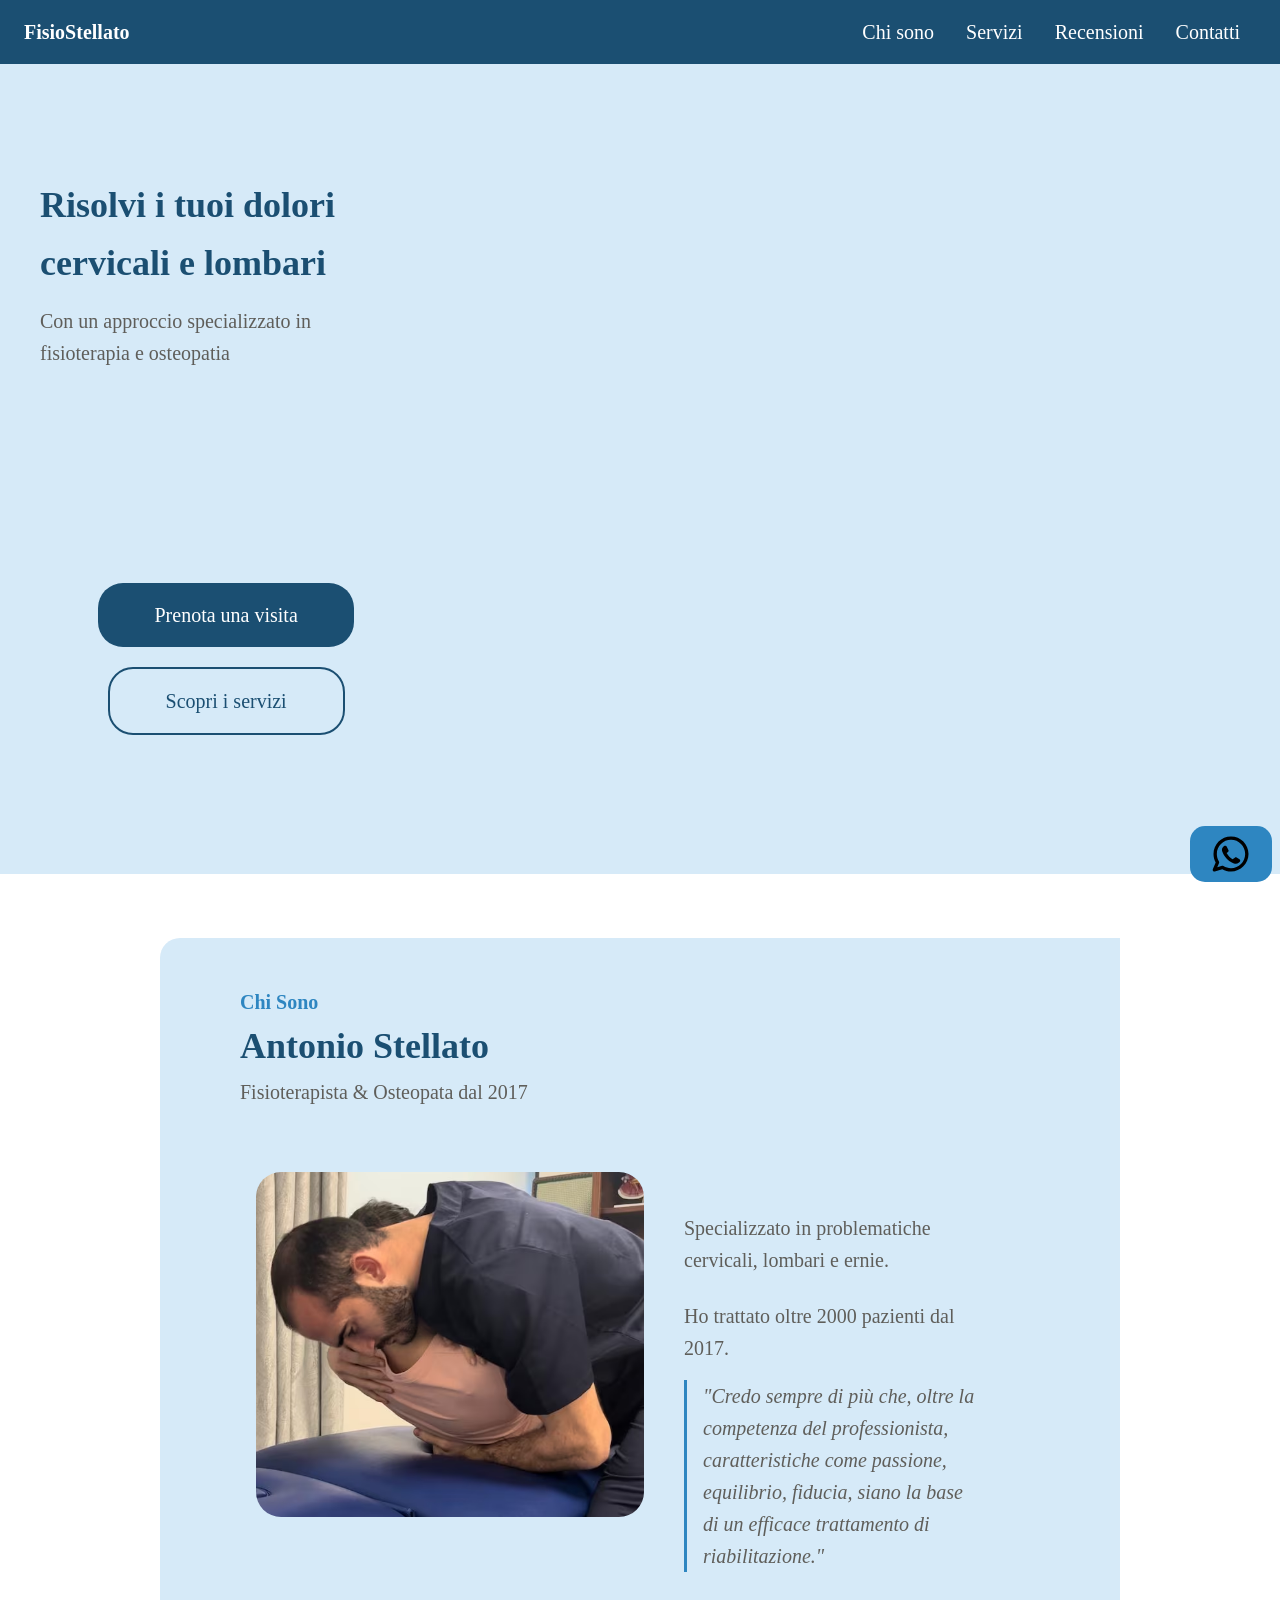
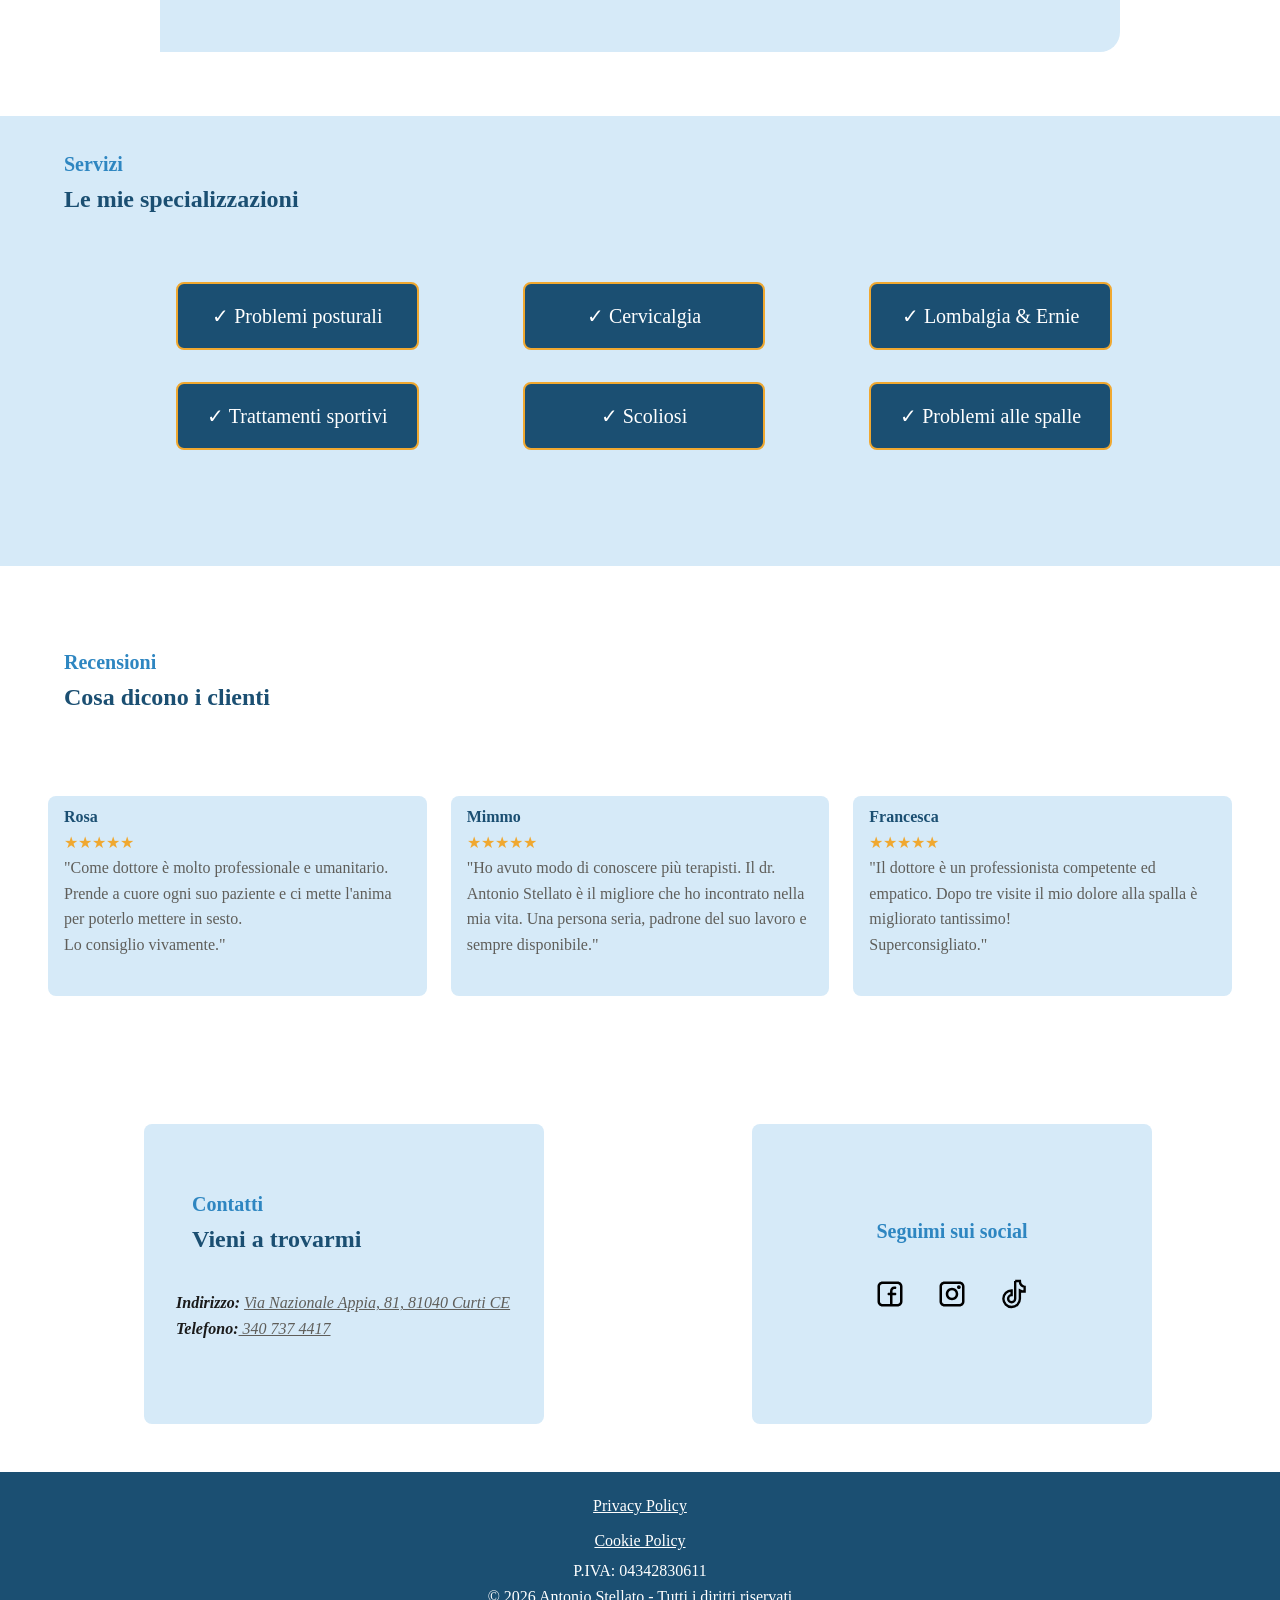
<file: index.html>
<!doctype html>
<html lang="it">
  <head>
    <meta charset="UTF-8" />
    <meta name="viewport" content="width=device-width, initial-scale=1.0" />
    <meta name="robots" content="index, follow" />
    <meta name="author" content="Antonio Stellato - Fisioterapista" />
    <meta
      name="description"
      content="Dolori cervicali, lombari ed ernie? Fisioterapista e osteopata a Curti. Risolvi i tuoi problemi con sedute specializzate. Prenota ora su WhatsApp."
    />
    <!-- OG: SEO -->
    <meta property="og.type" content="website" />
    <meta property="og.title" content="Fisioterapista Antonio Stellato" />
    <meta
      property="og.description"
      content="Dolori cervicali, lombari ed ernie? Fisioterapista e osteopata a Curti. Risolvi i tuoi problemi con sedute specializzate. Prenota ora su WhatsApp."
    />
    <!--Inserire og.url e og.image-->
    <meta
      property="og.image"
      content="https://antoniostellato.it/image/fisioterapista-antonio-stellato.jpg"
    />
    <meta property="og.url" content="https://antoniostellato.it/" />
    <meta property="og.sitename" content="Antonio Stellato - Fisioterapista" />
    <meta property="og.locale" content="it_IT" />
    <!-- Inserire canonical -->
    <link rel="canonical" href="https://antoniostellato.it/" />
    <link rel="icon" type="image/x-icon" href="/image/favicon.ico" />
    <link
      rel="icon"
      type="image/png"
      sizes="16x16"
      href="/image/favicon-16x16.png"
    />
    <link
      rel="icon"
      type="image/png"
      sizes="32x32"
      href="/image/favicon-32x32.png"
    />
    <link rel="apple-touch-icon" href="/image/apple-touch-icon.png" />
    <link rel="stylesheet" href="./style/style.css" />
    <title>Fisioterapista Cervicalgia Curti | Antonio Stellato</title>
  </head>
  <body>
    <!-- Navigation bar -->
    <header>
      <nav class="navbar">
        <div class="navbar-brand">
          <a href="index.html">FisioStellato</a>
        </div>
        <div
          id="navbar-menu"
          class="navbar-menu"
          role="menu"
          aria-label="Navigazione principale"
        >
          <ul>
            <li class="navbar-item">
              <a
                href="#about"
                class="navbar-link"
                aria-label="Visita la sezione about"
                >Chi sono</a
              >
            </li>
            <li class="navbar-item">
              <a
                href="#servizi"
                class="navbar-link"
                aria-label="Visita la sezione servizi"
                >Servizi</a
              >
            </li>
            <li class="navbar-item">
              <a
                href="#referral"
                class="navbar-link"
                aria-label="Visita la sezione testimonianze"
                >Recensioni</a
              >
            </li>
            <li class="navbar-item">
              <a
                href="#contact"
                class="navbar-link"
                aria-label="Visita la sezione contatti"
                >Contatti</a
              >
            </li>
          </ul>
        </div>
        <button
          id="nav-btn"
          type="button"
          aria-label="Apri menu di navigazione"
          aria-expanded="false"
          aria-controls="navbar-menu"
          class="navbar-toggle"
        >
          ☰
        </button>
      </nav>
    </header>
    <div>
      <a
        class="cta-footer"
        href="https://wa.me/393407374417?text=Ciao%2C%20vorrei%20prenotare%20una%20visita..."
        rel="noreferrer noopener"
        target="_blank"
        ><img
          src="image/whatsapp-svgrepo-com.svg"
          width="50"
          height="50"
          aria-label="Prenota ora su WhatsApp (si apre in un link esterno)"
      /></a>
    </div>
    <main>
      <!-- HERO SECTION -->
      <section id="hero-section">
        <div class="hero-container">
          <div class="hero-text-container">
            <h1>Risolvi i tuoi dolori cervicali e lombari</h1>
            <p>Con un approccio specializzato in fisioterapia e osteopatia</p>
          </div>
          <div class="hero-media">
            <video
              src="./image/video 6 antonio social 2.0.mp4"
              autoplay
              muted
              loop
              playsinline
              width="100%"
              height="100%"
              aria-label="Video presentazione di alcune manipolazioni svolte durante le sedute"
              title="Video Presentazione"
              tabindex="-1"
            ></video>
          </div>
          <div class="hero-cta-container">
            <a
              class="hero-cta principale"
              href="https://wa.me/393407374417?text=Ciao%2C%20vorrei%20prenotare%20una%20visita..."
              rel="noreferrer noopener"
              aria-label="Prenota ora su WhatsApp (si apre in un link esterno)"
              target="_blank"
              >Prenota una visita</a
            >
            <a
              class="hero-cta"
              href="#servizi"
              aria-label="Visita la sezione servizi"
              >Scopri i servizi</a
            >
          </div>
        </div>
      </section>
      <!-- ABOUT SECTION -->
      <section id="about">
        <div class="about-container">
          <div class="about-text">
            <h2>Chi Sono</h2>
            <h3>Antonio Stellato</h3>
            <p>Fisioterapista & Osteopata dal 2017</p>
          </div>
          <div class="about-container-wrapper">
            <div class="about-image">
              <picture>
                <source
                  srcset="./image/fisioterapista-antonio-stellato.avif"
                  type="image/avif"
                />
                <source
                  srcset="./image/fisioterapista-antonio-stellato.webp"
                  type="image/webp"
                />
                <img
                  src="./image/fisioterapista-antonio-stellato.jpg"
                  alt="Antonio che pratica una manipolazione su un paziente"
                  title="Chi Sono"
                  width="600"
                  height="600"
                  draggable="false"
                  loading="lazy"
                />
              </picture>
            </div>
            <div class="about-text bottom">
              <p>Specializzato in problematiche cervicali, lombari e ernie.</p>
              <p>Ho trattato oltre 2000 pazienti dal 2017.</p>
              <blockquote>
                "Credo sempre di più che, oltre la competenza del
                professionista, caratteristiche come passione, equilibrio,
                fiducia, siano la base di un efficace trattamento di
                riabilitazione."
              </blockquote>
            </div>
          </div>
        </div>
      </section>
      <!-- SERVIZI SECTION -->
      <section id="servizi">
        <div class="servizi-container">
          <div class="servizi-text">
            <h2>Servizi</h2>
            <h3>Le mie specializzazioni</h3>
          </div>
          <div class="servizi-list">
            <ul>
              <li class="item-servizi">✓ Problemi posturali</li>
              <li class="item-servizi">✓ Cervicalgia</li>
              <li class="item-servizi">✓ Lombalgia & Ernie</li>
              <li class="item-servizi">✓ Trattamenti sportivi</li>
              <li class="item-servizi">✓ Scoliosi</li>
              <li class="item-servizi">✓ Problemi alle spalle</li>
            </ul>
          </div>
        </div>
      </section>
      <!-- REFERRAL SECTION -->
      <section id="referral">
        <div class="referral-text">
          <h2>Recensioni</h2>
          <h3>Cosa dicono i clienti</h3>
        </div>
        <div class="referral-container">
          <div class="item-referral">
            <h4>Rosa</h4>
            <p>
              <span class="emoji-star" aria-label="Valutazione 5 stelle su 5"
                >★★★★★</span
              >
            </p>
            <p>
              "Come dottore è molto professionale e umanitario. Prende a cuore
              ogni suo paziente e ci mette l'anima per poterlo mettere in sesto.
            </p>
            <p>Lo consiglio vivamente."</p>
          </div>
          <div class="item-referral">
            <h4>Mimmo</h4>
            <p>
              <span class="emoji-star" aria-label="Valutazione 5 stelle su 5"
                >★★★★★</span
              >
            </p>
            <p>
              "Ho avuto modo di conoscere più terapisti. Il dr. Antonio Stellato
              è il migliore che ho incontrato nella mia vita. Una persona seria,
              padrone del suo lavoro e sempre disponibile."
            </p>
          </div>
          <div class="item-referral">
            <h4>Francesca</h4>
            <p>
              <span class="emoji-star" aria-label="Valutazione 5 stelle su 5"
                >★★★★★</span
              >
            </p>
            <p>
              "Il dottore è un professionista competente ed empatico. Dopo tre
              visite il mio dolore alla spalla è migliorato tantissimo!
            </p>
            <p>Superconsigliato."</p>
          </div>
        </div>
      </section>
      <section id="contact">
        <div class="contact-container">
          <div class="contact-link">
            <div class="contact-text">
              <h2>Contatti</h2>
              <h3>Vieni a trovarmi</h3>
            </div>
            <address>
              <p>
                <span class="font-weight">Indirizzo:</span>
                <a
                  href="https://maps.app.goo.gl/4hL29itbx1bBHddK8"
                  target="_blank"
                  rel="noopener noreferrer"
                  >Via Nazionale Appia, 81, 81040 Curti CE</a
                >
              </p>
              <p>
                <span class="font-weight">Telefono:</span
                ><a href="tel:+393407374417"> 340 737 4417</a>
              </p>
            </address>
          </div>
        </div>
        <div class="list-social">
          <h2 class="contact-text social">Seguimi sui social</h2>
          <ul>
            <li>
              <a
                href="https://www.facebook.com/profile.php?id=100090237264287"
                aria-label="Vai alla pagina Facebook (si apre in una pagina esterna)"
                rel="noopener noreferrer"
                ><img
                  src="./image/facebook-svgrepo-com.svg"
                  alt="Vai alla pagina facebook"
                  title="Icona brand Facebook"
                  height="30"
                  width="30"
                  draggable="false"
                  loading="lazy"
              /></a>
            </li>
            <li>
              <a
                href="https://www.instagram.com/fisioterapista_antoniostellato/"
                aria-label="Vai alla pagina Instagram (si apre in una pagina esterna)"
                rel="noopener noreferrer"
                ><img
                  src="./image/instagram-svgrepo-com.svg"
                  alt="Vai alla pagina instagram"
                  title="Icona brand Instagram"
                  height="30"
                  width="30"
                  draggable="false"
                  loading="lazy"
                />
              </a>
            </li>
            <li>
              <a
                href="https://www.tiktok.com/@osteopata_stellato"
                aria-label="Vai alla pagina Tik-tok (si apre in una pagina esterna)"
                rel="noopener noreferrer"
                ><img
                  src="./image/tiktok-svgrepo-com.svg"
                  alt="Vai alla pagina tik-tok"
                  title="Icona brand Tik-tok"
                  height="30"
                  width="30"
                  draggable="false"
                  loading="lazy"
              /></a>
            </li>
          </ul>
        </div>
      </section>
    </main>
    <footer>
      <div class="footer-container">
        <a
          href="https://www.iubenda.com/privacy-policy/73921478"
          class="iubenda-white iubenda-noiframe iubenda-embed"
          title="Privacy Policy"
          target="_blank"
          rel="noopener noreferrer"
          >Privacy Policy</a
        >
        <a
          href="https://www.iubenda.com/privacy-policy/73921478/cookie-policy"
          class="iubenda-white iubenda-noiframe iubenda-embed"
          title="Cookie Policy"
          target="_blank"
          rel="noopener noreferrer"
          >Cookie Policy</a
        >
        <p>P.IVA: 04342830611</p>
        <p>© 2026 Antonio Stellato - Tutti i diritti riservati</p>
      </div>
    </footer>
    <div class="navbar-overlay"></div>
    <script src="./script/index.js"></script>
  </body>
</html>
</file>
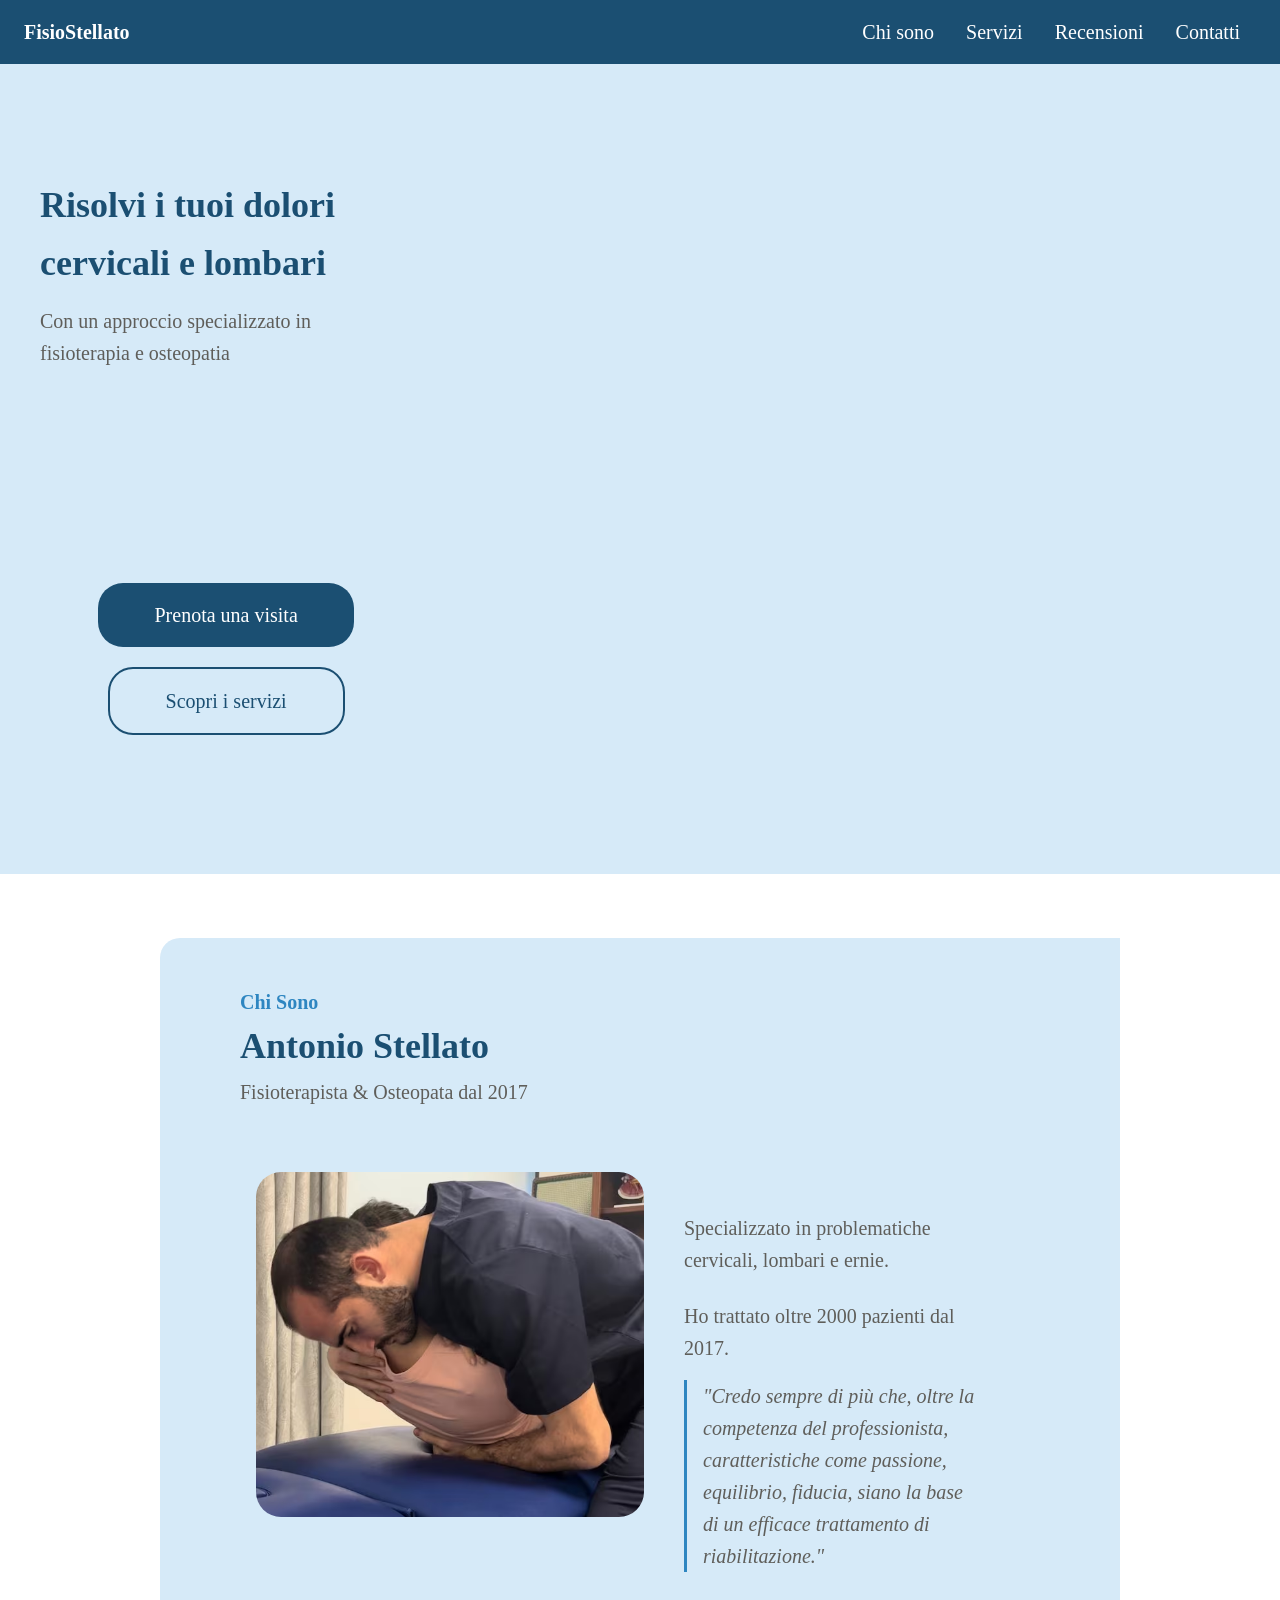
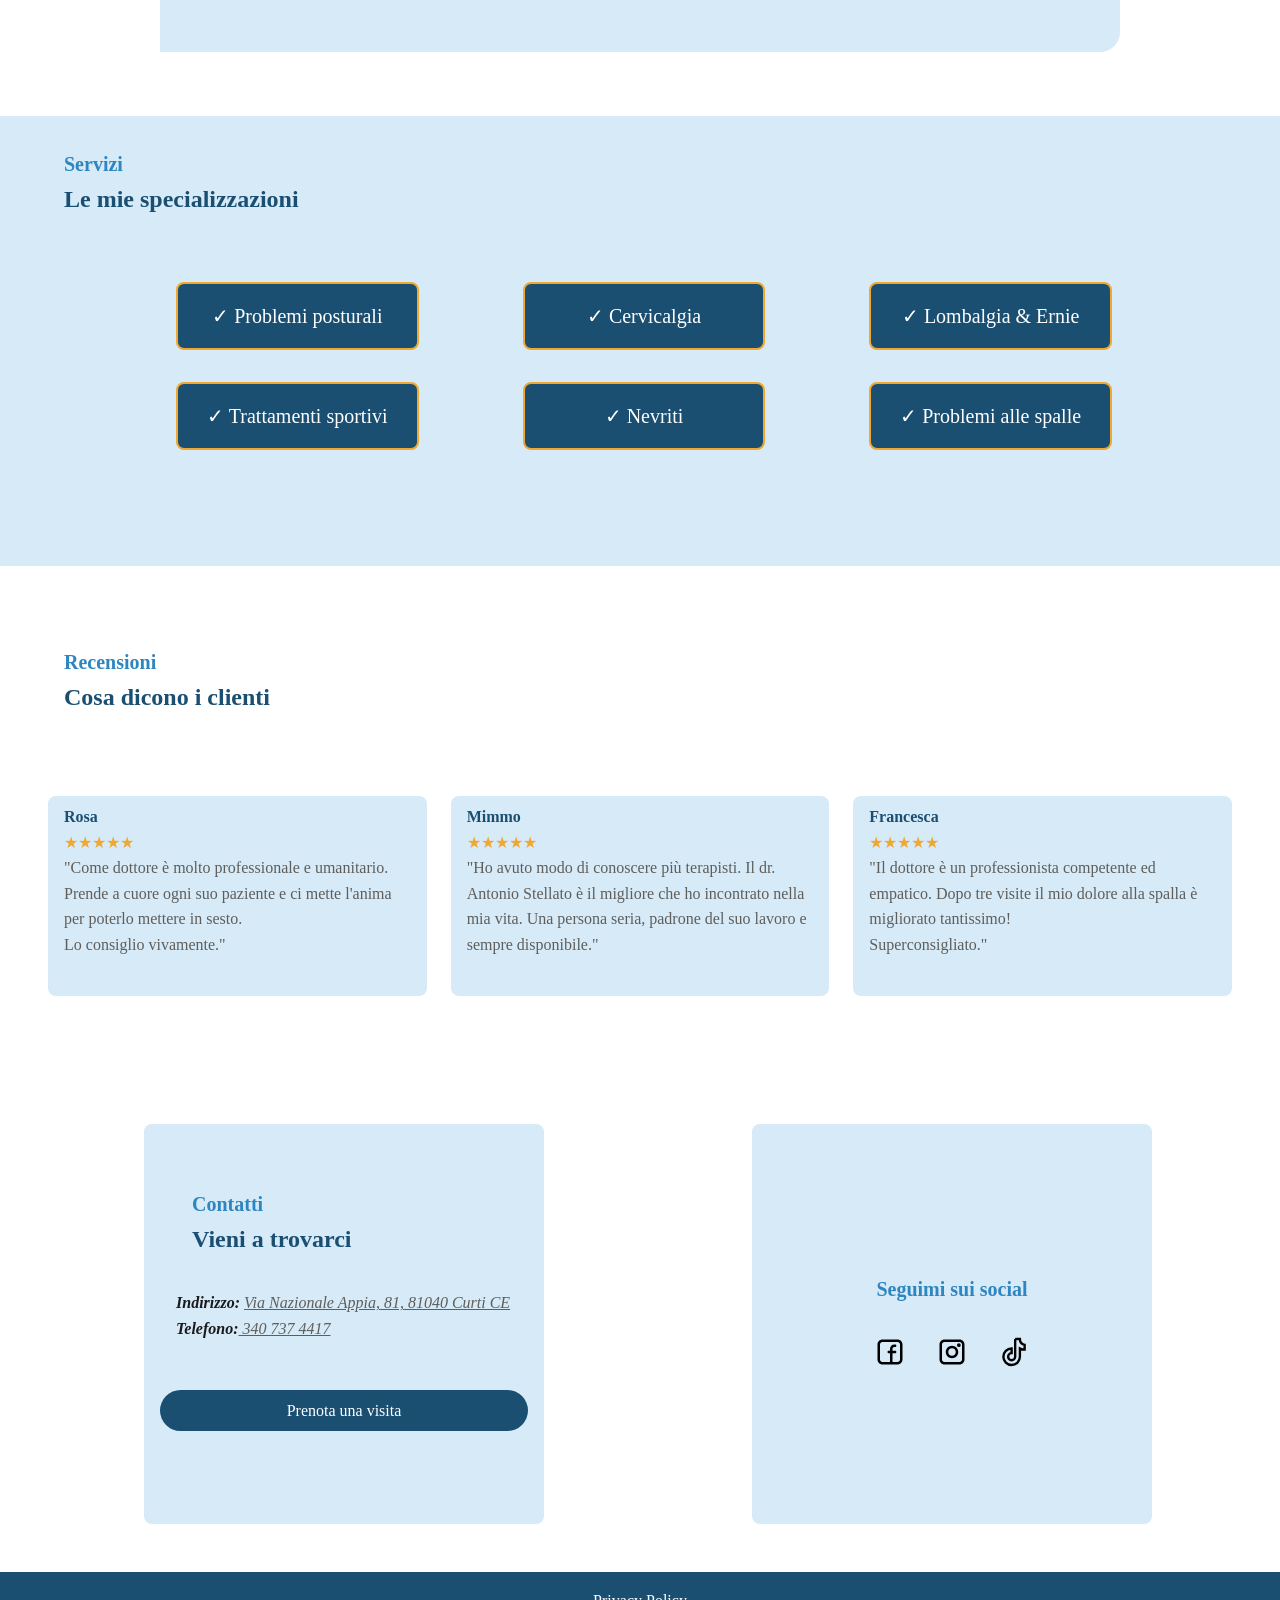
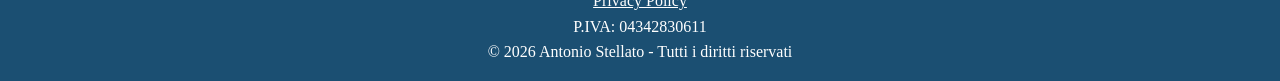
<file: root/index.html>
<!doctype html>
<html lang="it">
  <head>
    <meta charset="UTF-8" />
    <meta name="viewport" content="width=device-width, initial-scale=1.0" />
    <meta name="robots" content="index, follow" />
    <meta name="author" content="Antonio Stellato - Fisioterapista" />
    <meta
      name="description"
      content="Dolori cervicali, lombari ed ernie? Fisioterapista e osteopata a Curti. Risolvi i tuoi problemi con sedute specializzate. Prenota ora su WhatsApp."
    />
    <!-- OG: SEO -->
    <meta property="og.type" content="website" />
    <meta property="og.title" content="Fisioterapista Antonio Stellato" />
    <meta
      property="og.description"
      content="Dolori cervicali, lombari ed ernie? Fisioterapista e osteopata a Curti. Risolvi i tuoi problemi con sedute specializzate. Prenota ora su WhatsApp."
    />
    <!--Inserire og.url e og.image-->
    <meta property="og.image" content="#" />
    <meta property="og.url" content="#" />
    <meta property="og.sitename" content="Antonio Stellato - Fisioterapista" />
    <meta property="og.locale" content="it_IT" />
    <!-- Inserire canonical -->
    <link rel="canonical" href="#" />
    <link rel="icon" type="image/x-icon" href="./image/favicon.ico" />
    <link
      rel="icon"
      type="image/png"
      sizes="16x16"
      href="./image/favicon-16x16.png"
    />
    <link
      rel="icon"
      type="image/png"
      sizes="32x32"
      href="./image/favicon-32x32.png"
    />
    <link rel="apple-touch-icon" href="./image/apple-touch-icon.png" />
    <link rel="stylesheet" href="./style/style.css" />
    <title>Fisioterapista Cervicalgia Curti | Antonio Stellato</title>
  </head>
  <body>
    <!-- Navigation bar -->
    <header>
      <nav class="navbar">
        <div class="navbar-brand">
          <a href="index.html">FisioStellato</a>
        </div>
        <div id="navbar-menu" class="navbar-menu" role="menu" aria-label="Navigazione principale">
          <ul>
            <li class="navbar-item">
              <a
                href="#about"
                class="navbar-link"
                aria-label="Visita la sezione about"
                >Chi sono</a
              >
            </li>
            <li class="navbar-item">
              <a
                href="#servizi"
                class="navbar-link"
                aria-label="Visita la sezione servizi"
                >Servizi</a
              >
            </li>
            <li class="navbar-item">
              <a
                href="#referral"
                class="navbar-link"
                aria-label="Visita la sezione testimonianze"
                >Recensioni</a
              >
            </li>
            <li class="navbar-item">
              <a
                href="#contact"
                class="navbar-link"
                aria-label="Visita la sezione contatti"
                >Contatti</a
              >
            </li>
          </ul>
        </div>
        <button
          id="nav-btn"
          type="button"
          aria-label="Apri menu di navigazione"
          aria-expanded="false"
          aria-controls="navbar-menu"
          class="navbar-toggle"
        >
          ☰
        </button>
      </nav>
    </header>
    <main>
      <!-- HERO SECTION -->
      <section id="hero-section">
        <div class="hero-container">
          <div class="hero-text-container">
            <h1>Risolvi i tuoi dolori cervicali e lombari</h1>
            <p>Con un approccio specializzato in fisioterapia e osteopatia</p>
          </div>
          <div class="hero-media">
            <video
              src="./image/video 6 antonio social 2.0.mp4"
              autoplay
              muted
              loop
              playsinline
              width="100%"
              height="100%"
              aria-label="Video presentazione di alcune manipolazioni svolte durante le sedute"
              title="Video Presentazione"
              tabindex="-1"
            ></video>
          </div>
          <div class="hero-cta-container">
            <a
              class="hero-cta principale"
              href="https://wa.me/393407374417?text=Ciao%2C%20vorrei%20prenotare%20una%20visita..."
              rel="noreferrer noopener"
              aria-label="Prenota ora su WhatsApp (si apre in un link esterno)"
              target="_blank"
              >Prenota una visita</a
            >
            <a
              class="hero-cta"
              href="#servizi"
              aria-label="Visita la sezione servizi"
              >Scopri i servizi</a
            >
          </div>
        </div>
      </section>
      <!-- ABOUT SECTION -->
      <section id="about">
        <div class="about-container">
          <div class="about-text">
            <h2>Chi Sono</h2>
            <h3>Antonio Stellato</h3>
            <p>Fisioterapista & Osteopata dal 2017</p>
          </div>
          <div class="about-container-wrapper">
            <div class="about-image">
              <picture>
                <source
                  srcset="./image/fisioterapista-antonio-stellato.avif"
                  type="image/avif"
                />
                <source
                  srcset="./image/fisioterapista-antonio-stellato.webp"
                  type="image/webp"
                />
                <img
                  src="./image/fisioterapista-antonio-stellato.jpg"
                  alt="Antonio che pratica una manipolazione su un paziente"
                  title="Chi Sono"
                  width="600"
                  height="600"
                  draggable="false"
                  loading="lazy"
                />
              </picture>
            </div>
            <div class="about-text bottom">
              <p>Specializzato in problematiche cervicali, lombari e ernie.</p>
              <p>Ho trattato oltre 2000 pazienti dal 2017.</p>
              <blockquote>
                "Credo sempre di più che, oltre la competenza del
                professionista, caratteristiche come passione, equilibrio,
                fiducia, siano la base di un efficace trattamento di
                riabilitazione."
              </blockquote>
            </div>
          </div>
        </div>
      </section>
      <!-- SERVIZI SECTION -->
      <section id="servizi">
        <div class="servizi-container">
          <div class="servizi-text">
            <h2>Servizi</h2>
            <h3>Le mie specializzazioni</h3>
          </div>
          <div class="servizi-list">
            <ul>
              <li class="item-servizi">✓ Problemi posturali</li>
              <li class="item-servizi">✓ Cervicalgia</li>
              <li class="item-servizi">✓ Lombalgia & Ernie</li>
              <li class="item-servizi">✓ Trattamenti sportivi</li>
              <li class="item-servizi">✓ Nevriti</li>
              <li class="item-servizi">✓ Problemi alle spalle</li>
            </ul>
          </div>
        </div>
      </section>
      <!-- REFERRAL SECTION -->
      <section id="referral">
        <div class="referral-text">
          <h2>Recensioni</h2>
          <h3>Cosa dicono i clienti</h3>
        </div>
        <div class="referral-container">
          <div class="item-referral">
            <h4>Rosa</h4>
            <p>
              <span class="emoji-star" aria-label="Valutazione 5 stelle su 5"
                >★★★★★</span
              >
            </p>
            <p>
              "Come dottore è molto professionale e umanitario. Prende a cuore
              ogni suo paziente e ci mette l'anima per poterlo mettere in sesto.
            </p>
            <p>Lo consiglio vivamente."</p>
          </div>
          <div class="item-referral">
            <h4>Mimmo</h4>
            <p>
              <span class="emoji-star" aria-label="Valutazione 5 stelle su 5"
                >★★★★★</span
              >
            </p>
            <p>
              "Ho avuto modo di conoscere più terapisti. Il dr. Antonio Stellato
              è il migliore che ho incontrato nella mia vita. Una persona seria,
              padrone del suo lavoro e sempre disponibile."
            </p>
          </div>
          <div class="item-referral">
            <h4>Francesca</h4>
            <p>
              <span class="emoji-star" aria-label="Valutazione 5 stelle su 5"
                >★★★★★</span
              >
            </p>
            <p>
              "Il dottore è un professionista competente ed empatico. Dopo tre
              visite il mio dolore alla spalla è migliorato tantissimo!
            </p>
            <p>Superconsigliato."</p>
          </div>
        </div>
      </section>
      <section id="contact">
        <div class="contact-container">
          <div class="contact-link">
            <div class="contact-text">
              <h2>Contatti</h2>
              <h3>Vieni a trovarci</h3>
            </div>
            <address>
              <p>
                <span class="font-weight">Indirizzo:</span>
                <a
                  href="https://maps.app.goo.gl/4hL29itbx1bBHddK8"
                  target="_blank"
                  rel="noopener noreferrer"
                  >Via Nazionale Appia, 81, 81040 Curti CE</a
                >
              </p>
              <p>
                <span class="font-weight">Telefono:</span
                ><a href="tel:+393407374417"> 340 737 4417</a>
              </p>
            </address>
          </div>
          <div>
            <a
              class="cta-footer"
              href="https://wa.me/393407374417?text=Ciao%2C%20vorrei%20prenotare%20una%20visita..."
              rel="noreferrer noopener"
              aria-label="Prenota ora su WhatsApp (si apre in un link esterno)"
              target="_blank"
              >Prenota una visita</a
            >
          </div>
        </div>
        <div class="list-social">
          <h2 class="contact-text social">Seguimi sui social</h2>
          <ul>
            <li>
              <a
                href="https://www.facebook.com/profile.php?id=100090237264287"
                aria-label="Vai alla pagina Facebook (si apre in una pagina esterna)"
                rel="noopener noreferrer"
                ><img
                  src="./image/facebook-svgrepo-com.svg"
                  alt="Vai alla pagina facebook"
                  title="Icona brand Facebook"
                  height="30"
                  width="30"
                  draggable="false"
                  loading="lazy"
              /></a>
            </li>
            <li>
              <a
                href="https://www.instagram.com/fisioterapista_antoniostellato/"
                aria-label="Vai alla pagina Instagram (si apre in una pagina esterna)"
                rel="noopener noreferrer"
                ><img
                  src="./image/instagram-svgrepo-com.svg"
                  alt="Vai alla pagina instagram"
                  title="Icona brand Instagram"
                  height="30"
                  width="30"
                  draggable="false"
                  loading="lazy"
                />
              </a>
            </li>
            <li>
              <a
                href="https://www.tiktok.com/@osteopata_stellato"
                aria-label="Vai alla pagina Tik-tok (si apre in una pagina esterna)"
                rel="noopener noreferrer"
                ><img
                  src="./image/tiktok-svgrepo-com.svg"
                  alt="Vai alla pagina tik-tok"
                  title="Icona brand Tik-tok"
                  height="30"
                  width="30"
                  draggable="false"
                  loading="lazy"
              /></a>
            </li>
          </ul>
        </div>
      </section>
    </main>
    <footer>
      <div class="footer-container">
        <a href="#">Privacy Policy</a>
        <p>P.IVA: 04342830611</p>
        <p>© 2026 Antonio Stellato - Tutti i diritti riservati</p>
      </div>
    </footer>
    <div class="navbar-overlay"></div>
    <script src="./script/index.js"></script>
  </body>
</html>
</file>
<file: style/style.css>
/* FONT  */
@font-face {
  font-family: "Roboto";
  src: url(./font/Roboto-Regular.ttf) format("ttf");
  font-weight: 400;
}
@font-face {
  font-family: "Roboto";
  src: url(./font/Roboto-Medium.ttf) format("ttf");
  font-weight: 500;
}
/* VAR */

:root {
  /* COLOR */
  --Primary: #1b4f72;
  --Secondary: #2e86c1;
  --Sfondi: #d6eaf8;
  --CTA: #f0a830;
  --Background: #ffffff;
  --Text: #5f5e5a;
  --Generale: #1a1a1a;
  /* FONT */
  --Font-XL: 2.25rem;
  --Font-L: 1.5rem;
  --Font-M: 1.25rem;
  --Font-Base: 1rem;
  --Font-S: 0.875rem;
}

/* RESET */

*,
*::after,
*::before {
  margin: 0;
  padding: 0;
  box-sizing: border-box;
}
html {
  font-size: 16px;
  scroll-behavior: smooth;
}
body {
  font-family: "Roboto, sans-serif";
  font-size: var(--Font-Base);
  line-height: 1.6;
  color: var(--Text);
  background-color: var(--Background);
  padding-top: 4rem;
}
h1,
h2,
h3 {
  margin: 0;
  font-weight: 600;
}
p {
  margin: 0;
}
a {
  text-decoration: none;
  color: inherit;
}
button {
  border: none;
  background: none;
  cursor: pointer;
  font-family: inherit;
}
img {
  display: block;
  max-width: 100%;
  height: auto;
}
ul,
ol {
  list-style: none;
}
video {
  pointer-events: none;
}

/* MOBILE FIRST */

/* ANIMAZIONI */
@keyframes fadeIn {
  from {
    opacity: 0;
  }
  to {
    opacity: 1;
  }
}
@keyframes slideFromLeft {
  from {
    opacity: 0;
    transform: translateX(-100px);
  }
  to {
    opacity: 1;
    transform: translateX(0);
  }
}
@keyframes slideFromRight {
  from {
    opacity: 0;
    transform: translateX(100px);
  }
  to {
    opacity: 1;
    transform: translateY(0);
  }
}

/* NAV BAR */

.navbar {
  display: flex;
  justify-content: space-between;
  align-items: center;
  /* position: relative; */
  position: fixed;
  height: 4rem;
  padding: 1rem 1.5rem;
  background-color: var(--Primary);
  top: 0;
  width: 100%;
  z-index: 1000;
}
.navbar-brand {
  color: var(--Background);
  font-size: var(--Font-M);
  font-weight: 600;
  transition: all 0.3s ease-in;
  animation: slideFromLeft 1.5s ease forwards;
  animation-delay: 0.2s;
}

/* NAV BTN + CSS NAVBAR MENU */

.navbar-menu {
  display: flex;
  visibility: hidden;
  opacity: 0;
  transition:
    opacity 0.3s ease,
    visibility 0.3s ease;
  position: absolute;
  top: 4rem;
  left: 0;
  right: 0;
  width: 100%;
}

.navbar-link {
  display: block;
  padding: 0.75rem 1rem;
  color: var(--Primary);
  background-color: var(--Sfondi);
  font-size: var(--Font-M);
  font-weight: 500;
}

.navbar-menu.active {
  visibility: visible;
  opacity: 1;
}
.navbar-menu ul {
  display: flex;
  flex-direction: column;
  width: 100%;
}

.navbar-menu.active li.navbar-item:not(:last-child) .navbar-link {
  border-bottom: 1px solid var(--Primary);
}

.navbar-toggle {
  background: none;
  border: none;
  color: var(--Generale);
  font-size: var(--Font-M);
  font-weight: 600;
  transition: transform 0.3s ease;
}

.navbar-toggle.open {
  transform: rotate(180deg);
}

/* Effetto Opaco OVERLAY*/

.navbar-overlay {
  visibility: hidden;
  opacity: 0;
  transition:
    opacity 0.3s ease,
    visibility 0.3s ease;
  position: fixed;
  top: 4rem;
  left: 0;
  right: 0;
  width: 100%;
  height: 100%;
  background-color: rgba(0, 0, 0, 0);
  z-index: 998;
  backdrop-filter: blur(8px);
  pointer-events: none;
}
.navbar-overlay.active {
  visibility: visible;
  opacity: 1;
  pointer-events: auto;
}

/* EFFETTI HOVER NAV BAR */

.navbar-brand:hover {
  color: var(--CTA);
  transform: scale(1.1);
}
.navbar-link:hover {
  color: var(--CTA);
}

/* HERO SECTION */

#hero-section {
  min-height: 100vh;
  background-color: var(--Sfondi);
}
.hero-container {
  display: flex;
  min-width: 100%;
  flex-direction: column;
  justify-content: flex-start;
  align-items: center;
  padding: 1rem 1.5rem;
}
.hero-text-container {
  padding: 1rem;
}
.hero-text-container h1 {
  opacity: 0;
  color: var(--Primary);
  font-size: 1.75rem;
  font-weight: 600;
  margin-bottom: 0.75rem;
  animation: fadeIn 1.2s ease forwards;
  animation-delay: 0.5s;
}
.hero-text-container p {
  opacity: 0;
  color: var(--Text);
  font-size: var(--Font-Base);
  font-weight: 500;
  animation: fadeIn 1.2s ease forwards;
  animation-delay: 0.7s;
}

.hero-media {
  margin: 1rem 0;
  border-radius: 20px;
  overflow: hidden;
}
.hero-media video {
  display: block;
  object-fit: cover;
  width: 90vw;
  height: 40vh;
}
.hero-cta-container {
  display: flex;
  flex-direction: column;
  justify-content: center;
  align-items: center;
  padding: 1rem 1.5rem;
  gap: 1.25rem;
}
.hero-cta {
  opacity: 0;
  display: inline-flex;
  justify-content: center;
  align-items: center;
  font-size: var(--Font-Base);
  border-radius: 25px;
  padding: 0.7rem 3.41rem;
  transition:
    background-color 0.3s ease,
    all 0.3s ease;
  animation: fadeIn 1.2s ease forwards;
}
.hero-cta.principale {
  background-color: var(--Primary);
  color: var(--Background);
  animation-delay: 1.5s;
}
.hero-cta:not(.principale) {
  background-color: transparent;
  color: var(--Primary);
  border: 2px solid var(--Primary);
  animation-delay: 2.3s;
}
.hero-cta a {
  display: block;
  width: 100%;
  height: 100%;
  color: inherit;
}

/* EFFETTI HOVER HERO */

.hero-cta:hover {
  background-color: var(--CTA);
  transform: scale(1.1);
}

/* ABOUT SECTION */

.about-container {
  display: flex;
  flex-direction: column;
  justify-content: center;
  align-items: flex-start;
  padding: 0.5rem 1rem;
}
.about-text {
  padding: 2rem 0;
}
.about-text h2 {
  font-size: var(--Font-M);
  color: var(--Secondary);
}
.about-text h3 {
  font-size: var(--Font-L);
  color: var(--Primary);
}
.about-image img {
  border-radius: 25px;
  object-fit: cover;
}

.about-text.bottom p {
  padding: 0.5rem 0;
}
.about-text.bottom blockquote {
  border-left: 3px solid var(--Secondary);
  padding-left: 1rem;
  font-style: italic;
}

/* SERVIZI SECTION */

#servizi {
  margin-top: 3rem;
  background-color: var(--Sfondi);
}
.servizi-container {
  padding: 1rem 1.5rem;
}
.servizi-text h2 {
  color: var(--Secondary);
  font-size: var(--Font-M);
}
.servizi-text h3 {
  color: var(--Primary);
  font-size: 1.5rem;
  margin-bottom: 2rem;
  font-weight: 800;
}

.item-servizi {
  text-align: center;
  background-color: var(--Primary);
  margin: 1rem;
  padding: 0.5rem;
  color: var(--Background);
  border-radius: 8px;
  font-size: var(--Font-Base);
  border: 2px solid var(--CTA);
  transition: all 0.5s ease-in-out;
}

/* EFFETTI HOVER SERVIZI */

.item-servizi:hover {
  scale: 1.1;
}

/* REFERRAL SECTION */

#referral {
  margin-top: 3rem;
}
.referral-text {
  padding: 0.5rem 1.5rem;
  margin-bottom: 1rem;
}
.referral-text h2 {
  font-size: var(--Font-M);
  color: var(--Secondary);
}
.referral-text h3 {
  color: var(--Primary);
  font-size: var(--Font-L);
}
.referral-container {
  display: flex;
  flex-direction: column;
  justify-content: center;
  align-items: center;
  padding: 0.5rem 1.5rem;
  gap: 1.5rem;
}
.item-referral {
  background-color: var(--Sfondi);
  padding: 0.5rem 1rem;
  border-radius: 8px;
  max-width: 500px;
  min-height: 200px;
  transition: all 0.5s ease-in-out;
}
.item-referral h4 {
  font-size: var(--Font-Base);
  color: var(--Primary);
}
.emoji-star {
  color: var(--CTA);
}

/* CONTATTI SECTION */

#contact {
  background-color: var(--Sfondi);
  margin-top: 3rem;
}
.contact-text:not(.social) {
  margin-top: 1.5rem;
  padding: 0.5rem 1rem;
}
.contact-text h2,
.list-social h2 {
  color: var(--Secondary);
  font-size: var(--Font-M);
}
.contact-text h3 {
  color: var(--Primary);
  font-size: var(--Font-L);
}
.contact-text.social {
  text-align: center;
}
.contact-link address {
  margin-top: 1.5rem;
}
.contact-link address a {
  text-decoration: underline;
}
.contact-link {
  padding: 2rem;
  gap: 2rem;
}
.font-weight {
  font-weight: 600;
  color: var(--Generale);
}
.cta-footer {
  position: fixed;
  bottom: 2%;
  left: 82%;
  display: flex;
  justify-content: center;
  align-items: center;
  padding: 0.5rem;
  background-color: var(--Secondary);
  border-radius: 15px;
  animation: slideFromRight 2s ease forwards;
}
.cta-footer img {
  width: 40px;
  height: 40px;
}
.contact-text.social {
  margin-top: 0.5rem;
  margin-bottom: 2rem;
}
.list-social ul {
  display: flex;
  justify-content: space-around;
  align-items: center;
  padding-bottom: 2rem;
}
.list-social img {
  border-radius: 8px;
}
.contact-container {
  display: flex;
  flex-direction: column;
  margin: 1rem;
  min-height: 40vh;
}
.list-social img {
  transition: scale 0.2s ease;
}

/* EFFETTI HOVER CONTACT */

.cta-footer:hover {
  background-color: var(--CTA);
}
.list-social img:hover {
  background-color: var(--CTA);
  scale: 1.2;
}

/* FOOTER */

.footer-container {
  background-color: var(--Primary);
  padding: 1rem 2rem;
  color: var(--Background);
}
.footer-container a {
  text-decoration: underline;
  padding: 0.5rem;
}

/* RESPONSIVE INTERMEDIO */

@media (min-width: 530px) {
  video {
    aspect-ratio: 9/16;
    max-width: 70vw;
  }
  img {
    aspect-ratio: 1/1;
    max-width: 50vw;
  }
}
/* TABLET 768px */

@media (min-width: 768px) {
  /* NAV */
  .navbar-toggle {
    display: none;
  }
  .navbar-menu {
    visibility: visible;
    opacity: 1;
    position: static;
    width: auto;
    height: auto;
    top: initial;
  }
  .navbar-menu ul {
    display: flex;
    flex-direction: row;
  }
  .navbar-link {
    background-color: inherit;
    color: var(--Background);
    transition: all 0.3s ease-in-out;
  }
  .navbar-link:hover {
    scale: 1.1;
  }
  /* HERO SECTION */

  #hero-section {
    min-height: 80vh;
  }
  .hero-container {
    display: grid;
    grid-template-columns: 1fr 2fr;
    min-height: 60vh;
    gap: 1.2rem;
  }
  .hero-media {
    grid-column: 2;
    grid-row: span 2;
    align-self: center;
  }
  .hero-media video {
    display: block;
    height: 60vh;
    max-width: 60vw;
    object-position: left center;
    border-radius: 20px;
  }
  .hero-text-container {
    display: flex;
    flex-direction: column;
  }
  .hero-cta-container {
    display: flex;
    flex-direction: column;
  }
  .hero-cta {
    padding: 1rem 2rem;
  }
  /* ABOUT SECTION */

  .about-image img {
    max-height: 80%;
    max-width: 350px;
  }
  .about-container {
    margin-top: 2.6rem;
    padding: 1rem 3rem;
    display: flex;
    justify-content: flex-start;
  }
  .about-container-wrapper {
    display: grid;
    grid-template-columns: 1fr 1fr;
    gap: 1.5rem;
  }

  /* SERVIZI SECTION */

  #servizi {
    margin-top: 2rem;
  }
  .servizi-container {
    margin-top: 2rem;
    padding: 1rem 2rem;
  }
  .servizi-text h2 {
    font-size: var(--Font-M);
  }
  .servizi-text h3 {
    font-size: 1.5rem;
  }
  .servizi-list ul {
    display: grid;
    grid-template-columns: 1fr 1fr 1fr;
    padding: 1em;
  }
  .item-servizi {
    display: flex;
    padding: 1rem;
    font-size: var(--Font-M);
    text-align: center;
    justify-content: center;
    align-items: center;
    max-width: 70%;
  }

  /* SECTION CONTATTI */
  #contact {
    display: flex;
    justify-content: space-around;
    align-items: center;
    padding: 2rem;
  }

  .cta-footer {
    left: 90%;
  }

  /* FOOTER */

  .footer-container {
    display: flex;
    flex-direction: column;
    justify-content: center;
    align-items: center;
  }
}

/* DESKTOP 1024px */

@media (min-width: 1024px) {
  /* ABOUT SECTION */

  .about-text {
    padding: 2rem 2.5rem;
  }
  .about-container-wrapper {
    padding: 2rem;
  }
  .about-text.bottom {
    font-size: var(--Font-M);
  }
  .about-image img {
    max-width: 100%;
  }

  /* SERVIZI SECTION */

  .servizi-container {
    padding: 2rem 4rem;
  }
  .servizi-text h2 {
    font-size: var(--Font-M);
  }
  .servizi-text h3 {
    font-size: var(--Font-L);
  }
  .servizi-list {
    justify-content: center;
    align-items: center;
  }
  .servizi-list ul {
    display: grid;
    justify-content: center;
    align-items: center;
    margin-left: 5rem;
  }
  .item-servizi {
    font-size: var(--Font-Base);
  }

  /* REFERRAL SECTION */

  .referral-text {
    padding: 2rem 4rem;
  }
  .referral-container {
    display: grid;
    grid-template-columns: 1fr 1fr 1fr;
    min-height: 20vh;
    padding: 2rem 3rem;
  }
  #contact {
    background-color: var(--Background);
  }
  .contact-container,
  .list-social {
    background-color: var(--Sfondi);
    min-height: 300px;
    min-width: 400px;
    border-radius: 8px;
  }
  .contact-text {
    gap: 2rem;
  }
  .list-social {
    display: flex;
    justify-content: center;
    align-items: center;
    flex-direction: column;
  }
  .list-social ul {
    gap: 2rem;
  }

  /* Pulsante what */

  .cta-footer {
    padding: 0.5rem 1.3rem;
  }
  .footer-container a {
    padding: 0.3rem;
  }
}

/* DESKTOP 1200px */

@media (min-width: 1200px) {
  /* HERO SECTION */

  #hero-section {
    min-height: 90vh;
  }
  .hero-text-container h1 {
    font-size: var(--Font-XL);
  }
  .hero-text-container p {
    font-size: var(--Font-M);
    max-width: 35ch;
  }
  .hero-media video {
    height: 80vh;
    object-position: center 40%;
  }
  .hero-cta {
    padding: 1rem 3.5rem;
    font-size: var(--Font-M);
  }
  /* ABOUT SECTION */

  .about-container {
    background-color: var(--Sfondi);
    margin: 4rem 10rem;
    align-items: stretch;
    border-top-left-radius: 20px;
    border-bottom-right-radius: 20px;
  }
  .about-text h2 {
    font-size: var(--Font-M);
  }
  .about-text h3 {
    font-size: var(--Font-XL);
  }
  .about-text p {
    font-size: var(--Font-M);
  }
  .about-text:not(.bottom) {
    padding: 2rem;
  }
  .about-image {
    height: 100%;
  }
  .about-image img {
    margin-left: 1rem;
    width: 400px;
    height: 400px;
    object-fit: cover;
  }
  .about-text.bottom {
    margin-right: 2rem;
    padding: 2rem;
  }
  .about-text.bottom p {
    padding-bottom: 1rem;
  }
  .about-text.bottom blockquote {
    font-size: var(--Font-M);
  }
  /* SERVIZI SECTION */
  .servizi-container {
    min-height: 50vh;
  }
  .item-servizi {
    font-size: var(--Font-M);
  }
  .cta-footer{
    left: 93%;
  }
}
</file>
<file: root/style/style.css>
/* FONT  */
@font-face {
  font-family: "Roboto";
  src: url(./font/Roboto-Regular.ttf) format("ttf");
  font-weight: 400;
}
@font-face {
  font-family: "Roboto";
  src: url(./font/Roboto-Medium.ttf) format("ttf");
  font-weight: 500;
}
/* VAR */

:root {
  /* COLOR */
  --Primary: #1b4f72;
  --Secondary: #2e86c1;
  --Sfondi: #d6eaf8;
  --CTA: #f0a830;
  --Background: #ffffff;
  --Text: #5f5e5a;
  --Generale: #1a1a1a;
  /* FONT */
  --Font-XL: 2.25rem;
  --Font-L: 1.5rem;
  --Font-M: 1.25rem;
  --Font-Base: 1rem;
  --Font-S: 0.875rem;
}

/* RESET */

*,
*::after,
*::before {
  margin: 0;
  padding: 0;
  box-sizing: border-box;
}
html {
  font-size: 16px;
  scroll-behavior: smooth;
}
body {
  font-family: "Roboto, sans-serif";
  font-size: var(--Font-Base);
  line-height: 1.6;
  color: var(--Text);
  background-color: var(--Background);
  padding-top: 4rem;
}
h1,
h2,
h3 {
  margin: 0;
  font-weight: 600;
}
p {
  margin: 0;
}
a {
  text-decoration: none;
  color: inherit;
}
button {
  border: none;
  background: none;
  cursor: pointer;
  font-family: inherit;
}
img {
  display: block;
  max-width: 100%;
  height: auto;
}
ul,
ol {
  list-style: none;
}
video {
  pointer-events: none;
}

/* MOBILE FIRST */

/* ANIMAZIONI */
@keyframes fadeIn {
  from {
    opacity: 0;
  }
  to {
    opacity: 1;
  }
}
@keyframes slideFromLeft {
  from {
    opacity: 0;
    transform: translateX(-100px);
  }
  to {
    opacity: 1;
    transform: translateX(0);
  }
}

/* NAV BAR */

.navbar {
  display: flex;
  justify-content: space-between;
  align-items: center;
  /* position: relative; */
  position: fixed;
  height: 4rem;
  padding: 1rem 1.5rem;
  background-color: var(--Primary);
  top: 0;
  width: 100%;
  z-index: 1000;
}
.navbar-brand {
  color: var(--Background);
  font-size: var(--Font-M);
  font-weight: 600;
  transition: all 0.3s ease-in;
  animation: slideFromLeft 1.5s ease forwards;
  animation-delay: 0.2s;
}

/* NAV BTN + CSS NAVBAR MENU */

.navbar-menu {
  display: flex;
  visibility: hidden;
  opacity: 0;
  transition:
    opacity 0.3s ease,
    visibility 0.3s ease;
  position: absolute;
  top: 4rem;
  left: 0;
  right: 0;
  width: 100%;
}

.navbar-link {
  display: block;
  padding: 0.75rem 1rem;
  color: var(--Primary);
  background-color: var(--Sfondi);
  font-size: var(--Font-M);
  font-weight: 500;
}

.navbar-menu.active {
  visibility: visible;
  opacity: 1;
}
.navbar-menu ul {
  display: flex;
  flex-direction: column;
  width: 100%;
}

.navbar-menu.active li.navbar-item:not(:last-child) .navbar-link {
  border-bottom: 1px solid var(--Primary);
}

.navbar-toggle {
  background: none;
  border: none;
  color: var(--Generale);
  font-size: var(--Font-M);
  font-weight: 600;
  transition: transform 0.3s ease;
}

.navbar-toggle.open {
  transform: rotate(180deg);
}

/* Effetto Opaco OVERLAY*/

.navbar-overlay {
  visibility: hidden;
  opacity: 0;
  transition:
    opacity 0.3s ease,
    visibility 0.3s ease;
  position: fixed;
  top: 4rem;
  left: 0;
  right: 0;
  width: 100%;
  height: 100%;
  background-color: rgba(0, 0, 0, 0);
  z-index: 998;
  backdrop-filter: blur(8px);
  pointer-events: none;
}
.navbar-overlay.active {
  visibility: visible;
  opacity: 1;
  pointer-events: auto;
}

/* EFFETTI HOVER NAV BAR */

.navbar-brand:hover {
  color: var(--CTA);
  transform: scale(1.1);
}
.navbar-link:hover {
  color: var(--CTA);
}

/* HERO SECTION */

#hero-section {
  min-height: 100vh;
  background-color: var(--Sfondi);
}
.hero-container {
  display: flex;
  min-width: 100%;
  flex-direction: column;
  justify-content: flex-start;
  align-items: center;
  padding: 1rem 1.5rem;
}
.hero-text-container {
  padding: 1rem;
}
.hero-text-container h1 {
  opacity: 0;
  color: var(--Primary);
  font-size: 1.75rem;
  font-weight: 600;
  margin-bottom: 0.75rem;
  animation: fadeIn 1.2s ease forwards;
  animation-delay: 0.5s;
}
.hero-text-container p {
  opacity: 0;
  color: var(--Text);
  font-size: var(--Font-Base);
  font-weight: 500;
  animation: fadeIn 1.2s ease forwards;
  animation-delay: 0.7s;
}

.hero-media {
  margin: 1rem 0;
  border-radius: 20px;
  overflow: hidden;
}
.hero-media video {
  display: block;
  object-fit: cover;
  width: 90vw;
  height: 40vh;
}
.hero-cta-container {
  display: flex;
  flex-direction: column;
  justify-content: center;
  align-items: center;
  padding: 1rem 1.5rem;
  gap: 1.25rem;
}
.hero-cta {
  opacity: 0;
  display: inline-flex;
  justify-content: center;
  align-items: center;
  font-size: var(--Font-Base);
  border-radius: 25px;
  padding: 0.7rem 3.41rem;
  transition:
    background-color 0.3s ease,
    all 0.3s ease;
  animation: fadeIn 1.2s ease forwards;
}
.hero-cta.principale {
  background-color: var(--Primary);
  color: var(--Background);
  animation-delay: 1.5s;
}
.hero-cta:not(.principale) {
  background-color: transparent;
  color: var(--Primary);
  border: 2px solid var(--Primary);
  animation-delay: 2.3s;
}
.hero-cta a {
  display: block;
  width: 100%;
  height: 100%;
  color: inherit;
}

/* EFFETTI HOVER HERO */

.hero-cta:hover {
  background-color: var(--CTA);
  transform: scale(1.1);
}

/* ABOUT SECTION */

.about-container {
  display: flex;
  flex-direction: column;
  justify-content: center;
  align-items: flex-start;
  padding: 0.5rem 1rem;
}
.about-text {
  padding: 2rem 0;
}
.about-text h2 {
  font-size: var(--Font-M);
  color: var(--Secondary);
}
.about-text h3 {
  font-size: var(--Font-L);
  color: var(--Primary);
}
.about-image img {
  border-radius: 25px;
  object-fit: cover;
}

.about-text.bottom p {
  padding: 0.5rem 0;
}
.about-text.bottom blockquote {
  border-left: 3px solid var(--Secondary);
  padding-left: 1rem;
  font-style: italic;
}

/* SERVIZI SECTION */

#servizi {
  margin-top: 3rem;
  background-color: var(--Sfondi);
}
.servizi-container {
  padding: 1rem 1.5rem;
}
.servizi-text h2 {
  color: var(--Secondary);
  font-size: var(--Font-M);
}
.servizi-text h3 {
  color: var(--Primary);
  font-size: 1.5rem;
  margin-bottom: 2rem;
  font-weight: 800;
}

.item-servizi {
  text-align: center;
  background-color: var(--Primary);
  margin: 1rem;
  padding: 0.5rem;
  color: var(--Background);
  border-radius: 8px;
  font-size: var(--Font-Base);
  border: 2px solid var(--CTA);
  transition: all 0.5s ease-in-out;
}

/* EFFETTI HOVER SERVIZI */

.item-servizi:hover {
  scale: 1.1;
}

/* REFERRAL SECTION */

#referral {
  margin-top: 3rem;
}
.referral-text {
  padding: 0.5rem 1.5rem;
  margin-bottom: 1rem;
}
.referral-text h2 {
  font-size: var(--Font-M);
  color: var(--Secondary);
}
.referral-text h3 {
  color: var(--Primary);
  font-size: var(--Font-L);
}
.referral-container {
  display: flex;
  flex-direction: column;
  justify-content: center;
  align-items: center;
  padding: 0.5rem 1.5rem;
  gap: 1.5rem;
}
.item-referral {
  background-color: var(--Sfondi);
  padding: 0.5rem 1rem;
  border-radius: 8px;
  max-width: 500px;
  min-height: 200px;
  transition: all 0.5s ease-in-out;
}
.item-referral h4 {
  font-size: var(--Font-Base);
  color: var(--Primary);
}
.emoji-star {
  color: var(--CTA);
}

/* CONTATTI SECTION */

#contact {
  background-color: var(--Sfondi);
  margin-top: 3rem;
}
.contact-text:not(.social) {
  margin-top: 1.5rem;
  padding: 0.5rem 1rem;
}
.contact-text h2,
.list-social h2 {
  color: var(--Secondary);
  font-size: var(--Font-M);
}
.contact-text h3 {
  color: var(--Primary);
  font-size: var(--Font-L);
}
.contact-text.social {
  text-align: center;
}
.contact-link address {
  margin-top: 1.5rem;
}
.contact-link address a {
  text-decoration: underline;
}
.contact-link {
  padding: 2rem;
  gap: 1.5rem;
}
.font-weight {
  font-weight: 600;
  color: var(--Generale);
}
.cta-footer {
  margin: 1rem;
  padding: 0.5rem 1rem;
  display: flex;
  justify-content: center;
  align-items: center;
  background-color: var(--Primary);
  color: var(--Background);
  border-radius: 25px;
  transition:
    background-color 0.3s ease,
    scale 0.3s ease;
}
.contact-text.social {
  margin-top: 1.5rem;
  margin-bottom: 2rem;
}
.list-social ul {
  display: flex;
  justify-content: space-around;
  align-items: center;
  padding-bottom: 2rem;
}
.list-social img {
  border-radius: 8px;
}
.contact-container {
  display: flex;
  flex-direction: column;
  margin: 1rem;
  min-height: 40vh;
}
.list-social img {
  transition: scale 0.2s ease;
}

/* EFFETTI HOVER CONTACT */

.cta-footer:hover {
  background-color: var(--CTA);
}
.list-social img:hover {
  background-color: var(--CTA);
  scale: 1.2;
}

/* FOOTER */

.footer-container {
  background-color: var(--Primary);
  padding: 1rem 2rem;
  color: var(--Background);
}
.footer-container a {
  text-decoration: underline;
}

/* RESPONSIVE INTERMEDIO */

@media (min-width: 530px) {
  video {
    aspect-ratio: 9/16;
    max-width: 70vw;
  }
  img {
    aspect-ratio: 1/1;
    max-width: 50vw;
  }
}
/* TABLET 768px */

@media (min-width: 768px) {
  /* NAV */
  .navbar-toggle {
    display: none;
  }
  .navbar-menu {
    visibility: visible;
    opacity: 1;
    position: static;
    width: auto;
    height: auto;
    top: initial;
  }
  .navbar-menu ul {
    display: flex;
    flex-direction: row;
  }
  .navbar-link {
    background-color: inherit;
    color: var(--Background);
    transition: all 0.3s ease-in-out;
  }
  .navbar-link:hover {
    scale: 1.1;
  }
  /* HERO SECTION */

  #hero-section {
    min-height: 80vh;
  }
  .hero-container {
    display: grid;
    grid-template-columns: 1fr 2fr;
    min-height: 60vh;
    gap: 1.2rem;
  }
  .hero-media {
    grid-column: 2;
    grid-row: span 2;
    align-self: center;
  }
  .hero-media video {
    display: block;
    height: 60vh;
    max-width: 60vw;
    object-position: left center;
    border-radius: 20px;
  }
  .hero-text-container {
    display: flex;
    flex-direction: column;
  }
  .hero-cta-container {
    display: flex;
    flex-direction: column;
  }
  .hero-cta {
    padding: 1rem 2rem;
  }
  /* ABOUT SECTION */

  .about-image img {
    max-height: 80%;
    max-width: 350px;
  }
  .about-container {
    margin-top: 2.6rem;
    padding: 1rem 3rem;
    display: flex;
    justify-content: flex-start;
  }
  .about-container-wrapper {
    display: grid;
    grid-template-columns: 1fr 1fr;
    gap: 1.5rem;
  }

  /* SERVIZI SECTION */

  #servizi {
    margin-top: 2rem;
  }
  .servizi-container {
    margin-top: 2rem;
    padding: 1rem 2rem;
  }
  .servizi-text h2 {
    font-size: var(--Font-M);
  }
  .servizi-text h3 {
    font-size: 1.5rem;
  }
  .servizi-list ul {
    display: grid;
    grid-template-columns: 1fr 1fr 1fr;
    padding: 1em;
  }
  .item-servizi {
    display: flex;
    padding: 1rem;
    font-size: var(--Font-M);
    text-align: center;
    justify-content: center;
    align-items: center;
    max-width: 70%;
  }

  /* SECTION CONTATTI */
  #contact {
    display: flex;
    justify-content: space-around;
    align-items: center;
    padding: 2rem;
  }
  .cta-footer {
    min-width: 300px;
  }

  /* FOOTER */

  .footer-container {
    display: flex;
    flex-direction: column;
    justify-content: center;
    align-items: center;
  }
}

/* DESKTOP 1024px */

@media (min-width: 1024px) {
  /* ABOUT SECTION */

  .about-text {
    padding: 2rem 2.5rem;
  }
  .about-container-wrapper {
    padding: 2rem;
  }
  .about-text.bottom {
    font-size: var(--Font-M);
  }
  .about-image img {
    max-width: 100%;
  }

  /* SERVIZI SECTION */

  .servizi-container {
    padding: 2rem 4rem;
  }
  .servizi-text h2 {
    font-size: var(--Font-M);
  }
  .servizi-text h3 {
    font-size: var(--Font-L);
  }
  .servizi-list {
    justify-content: center;
    align-items: center;
  }
  .servizi-list ul {
    display: grid;
    justify-content: center;
    align-items: center;
    margin-left: 5rem;
  }
  .item-servizi {
    font-size: var(--Font-Base);
  }

  /* REFERRAL SECTION */

  .referral-text {
    padding: 2rem 4rem;
  }
  .referral-container {
    display: grid;
    grid-template-columns: 1fr 1fr 1fr;
    min-height: 20vh;
    padding: 2rem 3rem;
  }
  #contact {
    background-color: var(--Background);
  }
  .contact-container,
  .list-social {
    background-color: var(--Sfondi);
    min-height: 400px;
    min-width: 400px;
    border-radius: 8px;
  }
  .contact-text {
    gap: 2rem;
  }
  .list-social {
    display: flex;
    justify-content: center;
    align-items: center;
    flex-direction: column;
  }
  .list-social ul {
    gap: 2rem;
  }
}

/* DESKTOP 1200px */

@media (min-width: 1200px) {
  /* HERO SECTION */

  #hero-section {
    min-height: 90vh;
  }
  .hero-text-container h1 {
    font-size: var(--Font-XL);
  }
  .hero-text-container p {
    font-size: var(--Font-M);
    max-width: 35ch;
  }
  .hero-media video {
    height: 80vh;
    object-position: center 40%;
  }
  .hero-cta {
    padding: 1rem 3.5rem;
    font-size: var(--Font-M);
  }
  /* ABOUT SECTION */

  .about-container {
    background-color: var(--Sfondi);
    margin: 4rem 10rem;
    align-items: stretch;
    border-top-left-radius: 20px;
    border-bottom-right-radius: 20px;
  }
  .about-text h2 {
    font-size: var(--Font-M);
  }
  .about-text h3 {
    font-size: var(--Font-XL);
  }
  .about-text p {
    font-size: var(--Font-M);
  }
  .about-text:not(.bottom) {
    padding: 2rem;
  }
  .about-image {
    height: 100%;
  }
  .about-image img {
    margin-left: 1rem;
    width: 400px;
    height: 400px;
    object-fit: cover;
  }
  .about-text.bottom {
    margin-right: 2rem;
    padding: 2rem;
  }
  .about-text.bottom p {
    padding-bottom: 1rem;
  }
  .about-text.bottom blockquote {
    font-size: var(--Font-M);
  }
  /* SERVIZI SECTION */
  .servizi-container {
    min-height: 50vh;
  }
  .item-servizi {
    font-size: var(--Font-M);
  }
}
</file>
